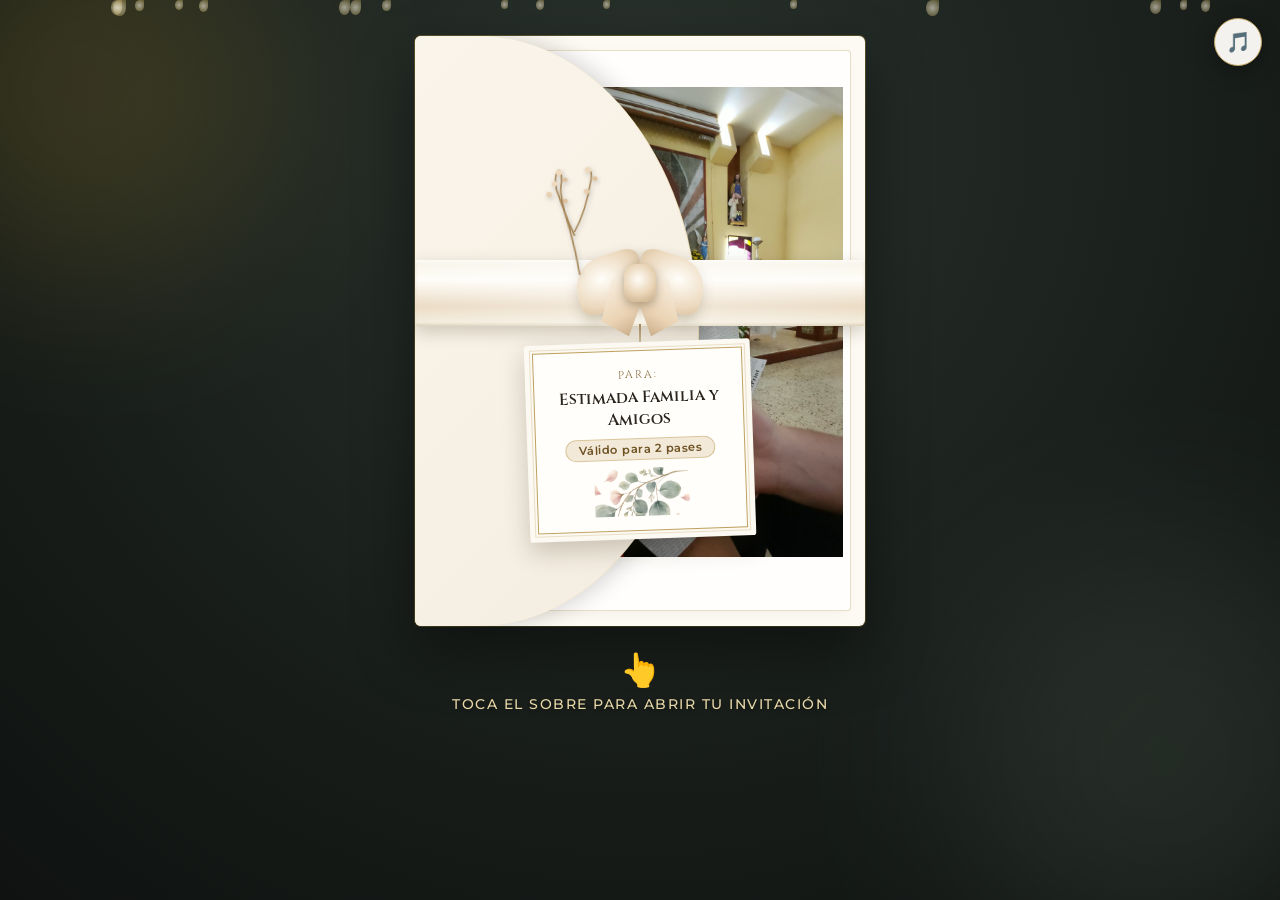
<file: index.html>
<!DOCTYPE html>
<html lang="es">
<head>
  <meta charset="UTF-8">
  <meta name="viewport" content="width=device-width, initial-scale=1.0, maximum-scale=1.0, user-scalable=no">
  <title>Boda de Edinson Barrera & Jennifer Sequeira</title>
  
  <!-- Metadatos para compartir en WhatsApp, Facebook, iMessage, etc. -->
  <meta property="og:title" content="💍 Nuestra Boda: Edinson & Jennifer">
  <meta property="og:description" content="Nos casamos el Sábado 19 de Diciembre de 2026. ¡Acompáñanos a celebrar el inicio de nuestra vida juntos!">
  <meta property="og:image" content="monogram.png">
  <meta property="og:type" content="website">
  <meta name="theme-color" content="#d4af37">

  <!-- Tipografías elegantes de Google Fonts -->
  <link rel="preconnect" href="https://fonts.googleapis.com">
  <link rel="preconnect" href="https://fonts.gstatic.com" crossorigin>
  <link href="https://fonts.googleapis.com/css2?family=Cinzel:wght@400;500;600;700&family=Great+Vibes&family=Montserrat:ital,wght@0,300;0,400;0,500;0,600;1,300&family=Playfair+Display:ital,wght@0,400;0,600;1,400&family=Alex+Brush&family=Parisienne&display=swap" rel="stylesheet">
  
  <link rel="stylesheet" href="styles.css">
</head>
<body>

  <!-- Fondo ambiental romántico con destellos y partículas -->
  <div class="ambient-background">
    <div class="glow-orb orb-1"></div>
    <div class="glow-orb orb-2"></div>
    <div id="petals-container"></div>
  </div>

  <!-- Botón flotante para música de fondo -->
  <button id="musicToggleBtn" class="floating-music-btn" title="Activar/Silenciar Música" aria-label="Música de fondo">
    <span class="music-icon" id="musicIcon">🎵</span>
    <span class="music-waves">
      <span></span><span></span><span></span>
    </span>
  </button>

  <!-- ============================================== -->
  <!-- SECCIÓN 1: SOBRE VIRTUAL INTERACTIVO CON KEYFRAMES -->
  <!-- ============================================== -->
  <div id="envelopeSection" class="envelope-section">
    <div class="envelope-wrapper" id="envelopeWrapper">
      
      <!-- Tarjeta envolvente tipo sobre -->
      <div class="envelope-card" id="envelopeCard">
        
        <!-- Tarjeta interior asomándose en el sobre -->
        <div class="envelope-peek-card">
 
          <img src="mano.jpeg" height="90%" alt="Monograma nupcial">
          <!--
                   <div class="peek-monogram">
            <img src="digital.png" alt="Monograma nupcial">
          </div>
          <div class="peek-text">Edinson & Jennifer</div> -->
        </div>

        <!-- Solapa curva exterior (idéntica a la tarjeta física) -->
        <div class="envelope-curved-flap" id="curvedFlap"></div>

        <!-- Cinta de raso marfil horizontal -->
        <div class="ribbon-band" id="ribbonBand">
          <div class="ribbon-sheen"></div>
        </div>

        <!-- Lazo de raso satinado 3D, ramita seca y etiqueta colgante -->
        <div class="bow-container" id="bowContainer">
          
          <!-- Ramita floral seca artística -->
          <div class="dried-flower-sprig">
            <svg viewBox="0 0 100 140" class="sprig-svg">
              <path d="M50,140 Q45,80 30,30 Q28,10 35,5 Q40,10 36,25 Q32,50 48,90" stroke="#a48455" stroke-width="2" fill="none" />
              <circle cx="35" cy="8" r="4" fill="#eed9be" />
              <circle cx="28" cy="22" r="3.5" fill="#eed9be" />
              <circle cx="42" cy="18" r="3" fill="#dfc09c" />
              <circle cx="20" cy="35" r="3.5" fill="#e8cfb0" />
              <circle cx="40" cy="45" r="3" fill="#dfc09c" />
              <path d="M48,85 Q65,60 75,20 Q78,10 72,8" stroke="#a48455" stroke-width="1.8" fill="none" />
              <circle cx="72" cy="8" r="4" fill="#eed9be" />
              <circle cx="80" cy="20" r="3" fill="#dfc09c" />
              <circle cx="68" cy="35" r="3.5" fill="#e8cfb0" />
            </svg>
          </div>

          <!-- Moño de raso satinado -->
          <div class="satin-bow">
            <div class="bow-wing bow-left"></div>
            <div class="bow-wing bow-right"></div>
            <div class="bow-center-knot"></div>
            <div class="bow-tail tail-left"></div>
            <div class="bow-tail tail-right"></div>
          </div>

          <!-- Etiqueta personalizada colgante -->
          <div class="envelope-tag" id="envelopeTag">
            <div class="tag-string"></div>
            <div class="tag-inner">
              <div class="tag-border">
                <div class="tag-recipient-label">Para:</div>
                <div class="tag-family-name" id="tagFamilyName">Familia Flores Oporta</div>
                <div class="tag-passes-pill" id="tagPassesPill">Válido para 2 pases</div>
                <div class="tag-foliage">
                  <img src="tag-foliage.png" alt="Follaje botánico de eucalipto">
                </div>
              </div>
            </div>
          </div>
        </div>

      </div>

      <!-- Indicador animado para abrir el sobre -->
      <div class="open-instruction" id="openInstruction">
        <div class="touch-icon">👆</div>
        <p class="touch-text">Toca el sobre para abrir tu invitación</p>
        <div class="pulse-ring"></div>
      </div>

    </div>
  </div>

  <!-- ============================================== -->
  <!-- SECCIÓN 2: LA INVITACIÓN INTERIOR COMPLETA -->
  <!-- ============================================== -->
  <main id="invitationCard" class="invitation-card hidden">
    
    <!-- Marco perimetral dorado -->
    <div class="card-gold-frame">
      <div class="card-inner-frame">

        <!-- Follaje botánico de acuarela superior izquierdo -->
        <div class="foliage-corner top-left">
          <img src="foliage-top-left.png" alt="Eucalipto en acuarela" class="foliage-img">
        </div>

        <!-- Follaje botánico de acuarela inferior derecho (sutil en el fondo) -->
        <div class="foliage-corner bottom-right">
          <img src="foliage-bottom-right.png" alt="Eucalipto en acuarela" class="foliage-img">
        </div>

        <!-- ENCABEZADO Y MONOGRAMA -->
        <header class="card-header">
          <div class="monogram-container">
            <img src="monogram.png" alt="(B+J)³ = Amor y Cruz - 19/12/26" class="monogram-img">
          </div>

          <blockquote class="san-agustin-quote">
            <span class="quote-mark">“</span>LA MEDIDA DEL AMOR ES AMAR SIN MEDIDA<span class="quote-mark">”</span>
            <cite>SAN AGUSTÍN</cite>
          </blockquote>

          <p class="blessing-text">
            CON LA BENDICIÓN DE DIOS Y NUESTROS PADRES, NOSOTROS,
          </p>

          <!-- NOMBRES DE LOS NOVIOS EN CALIGRAFÍA DORADA -->
          <div class="couple-names">
            <h1 class="groom-name">Edinson Barrera</h1>
            <span class="ampersand">&</span>
            <h1 class="bride-name">Jennifer Sequeira</h1>
          </div>

          <p class="invitation-phrase">
            Les invitamos a celebrar el inicio de nuestra vida juntos
          </p>

          <!-- FECHA DESTACADA -->
          <div class="wedding-date-banner">
            <span class="date-line"></span>
            <span class="date-text">SÁBADO 19 DE DICIEMBRE 2026</span>
            <span class="date-line"></span>
          </div>
        </header>

        <!-- CONTADOR REGRESIVO EN TIEMPO REAL -->
        <section class="countdown-section">
          <h2 class="section-subtitle">FALTAN PARA EL GRAN DÍA</h2>
          <div class="countdown-grid" id="countdownGrid">
            <div class="countdown-box">
              <span class="countdown-num" id="days">00</span>
              <span class="countdown-label">DÍAS</span>
            </div>
            <div class="countdown-sep">:</div>
            <div class="countdown-box">
              <span class="countdown-num" id="hours">00</span>
              <span class="countdown-label">HORAS</span>
            </div>
            <div class="countdown-sep">:</div>
            <div class="countdown-box">
              <span class="countdown-num" id="minutes">00</span>
              <span class="countdown-label">MIN</span>
            </div>
            <div class="countdown-sep">:</div>
            <div class="countdown-box">
              <span class="countdown-num" id="seconds">00</span>
              <span class="countdown-label">SEG</span>
            </div>
          </div>

          <!-- Botón de Agendar en Calendario -->
          <div class="calendar-btn-wrap">
            <button id="addToCalendarBtn" class="btn-secondary">
              <span class="btn-icon">📅</span> Agendar en mi Calendario
            </button>
          </div>
        </section>

        <div class="gold-divider">
          <span>❖</span>
        </div>

        <!-- ITINERARIO: CEREMONIA Y RECEPCIÓN -->
        <section class="events-section">
          <div class="events-grid">
            
            <!-- CEREMONIA RELIGIOSA -->
            <article class="event-card">
              <div class="event-icon-badge">
                <span class="event-badge-icon">⛪</span>
              </div>
              <h3 class="event-title">CEREMONIA RELIGIOSA</h3>
              <p class="event-venue">Santuario Parroquia Divino Niño</p>
              
              <div class="event-time-badge">
                <span class="time-clock-icon">🕒</span>
                <span class="time-text">04:30 p.m.</span>
              </div>

              <p class="event-note">Agradecemos su puntualidad para recibir el cortejo nupcial.</p>

              <!-- Código QR original nítido 
              <div class="event-qr-wrap">
                <img src="qr-ceremonia.png" alt="QR Ceremonia" class="event-qr-img">
                <p class="qr-caption">Escanear para ubicación</p>
              </div>
              -->

              <!-- Botones de ubicación interactivos táctiles -->
              <div class="event-action-buttons">
                <a href="https://maps.app.goo.gl/CXqfHnXzowvSjKrR9" target="_blank" rel="noopener noreferrer" class="btn-map google-maps">
                  <span class="map-icon">📍</span> Abrir en Google Maps
                </a>
                <a href="https://www.waze.com/es/live-map/directions?navigate=yes&to=ll.12.073109%2C-85.31011&from=place.w.179961977.1799816378.1947877&utm_medium=lm_share_directions&utm_campaign=default&utm_source=waze_website" target="_blank" rel="noopener noreferrer" class="btn-map waze">
                  <span class="map-icon">🚗</span> Abrir en Waze
                </a>
              </div>
            </article>

            <!-- RECEPCIÓN -->
            <article class="event-card">
              <div class="event-icon-badge">
                <span class="event-badge-icon">🥂</span>
              </div>
              <h3 class="event-title">RECEPCIÓN</h3>
              <p class="event-venue">Hotel San Pedro</p>
              <p class="event-address">Km 148, carretera Juigalpa – Rama</p>
              
              <div class="event-time-badge">
                <span class="time-clock-icon">🕒</span>
                <span class="time-text">07:00 p.m.</span>
              </div>

              <!-- Código QR original nítido 
              <div class="event-qr-wrap">
                <img src="qr-recepcion.png" alt="QR Recepción" class="event-qr-img">
                <p class="qr-caption">Escanear para ubicación</p>
              </div>
              -->

              <!-- Botones de ubicación interactivos táctiles -->
              <div class="event-action-buttons">
                <a href="https://maps.app.goo.gl/nHmTAobjximgbXkT9" target="_blank" rel="noopener noreferrer" class="btn-map google-maps">
                  <span class="map-icon">📍</span> Abrir en Google Maps
                </a>
                <a href="https://www.waze.com/es/live-map/directions?navigate=yes&to=ll.12.073109%2C-85.31011&from=place.w.180027513.1800209591.5238316&utm_medium=lm_share_directions&utm_campaign=default&utm_source=waze_website" target="_blank" rel="noopener noreferrer" class="btn-map waze">
                  <span class="map-icon">🚗</span> Abrir en Waze
                </a>
              </div>
            </article>

          </div>
        </section>

        <div class="gold-divider">
          <span>❖</span>
        </div>

        <!-- MUESTRAS DE CARIÑO / LLUVIA DE SOBRES -->
        <section class="gift-section">
          <div class="gift-icon-wrap">
            <span class="gift-icon">✉️</span>
          </div>
          <h3 class="gift-title">MUESTRAS DE CARIÑO</h3>
          <p class="gift-subtitle">Lluvia de sobres</p>
          <p class="gift-description">
            Su presencia y bendición es nuestro mayor regalo.
          </p>
        </section>

        <!-- CONFIRMACIÓN DE ASISTENCIA (RSVP) -->
        <section class="rsvp-section">
          <div class="rsvp-deadline-box">
            <p class="deadline-highlight">
              Favor confirmar asistencia antes del <strong>15 de noviembre de 2026</strong>
            </p>
          </div>

          <!-- Botón de Confirmación Directo por WhatsApp -->
          <div class="rsvp-btn-container">
            <a id="whatsappRsvpBtn" href="#" target="_blank" rel="noopener noreferrer" class="btn-whatsapp-rsvp">
              <span class="wa-icon">💬</span>
              <span class="wa-text">
                <span class="wa-main">Confirmar Asistencia por WhatsApp</span>
                <span class="wa-sub">Envía tu confirmación directamente a los novios</span>
              </span>
            </a>
          </div>

          <div class="passes-notice" id="passesNotice">
            Invitación reservada especialmente para: <strong id="invitationRecipientName">Familia Flores Oporta</strong>
          </div>
        </section>

        <!-- PIE DE TARJETA CON AGRADECIMIENTO Y FIRMA -->
        <footer class="card-footer">
          <p class="footer-thanks">¡Esperamos contar con su compañía en este día tan especial!</p>
          <p class="footer-signature">Edinson & Jennifer</p>
          <p class="footer-date">19 · 12 · 2026</p>
        </footer>

      </div>
    </div>
  </main>

  <script src="script.js"></script>
</body>
</html>
</file>
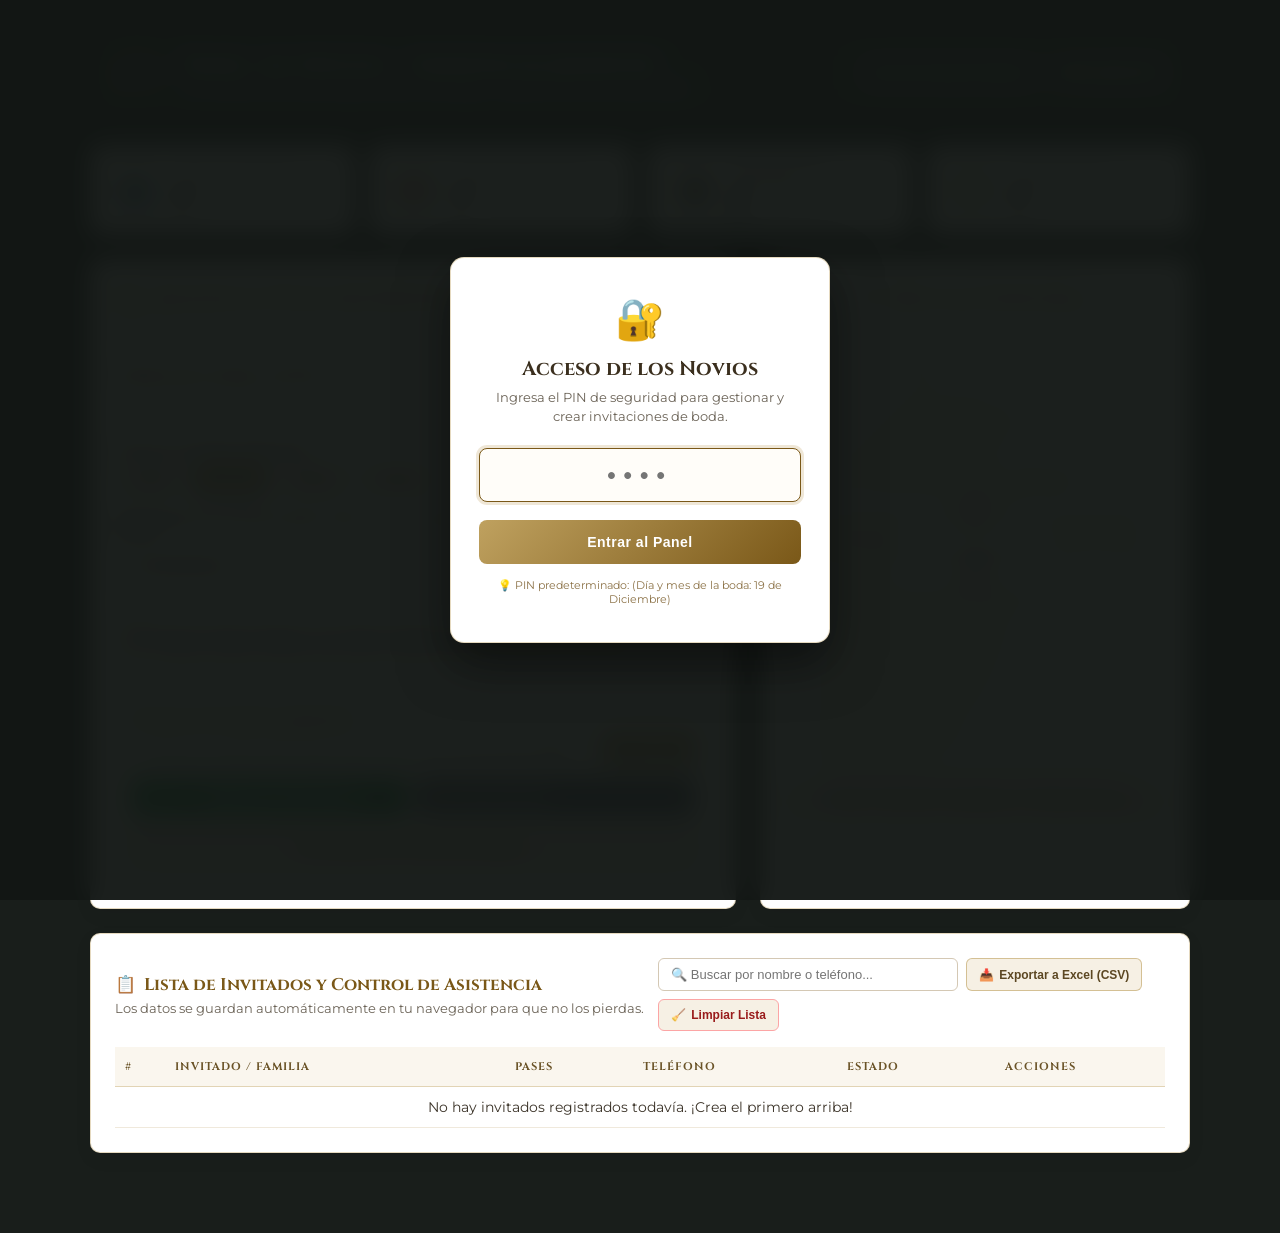
<file: creador.html>
<!DOCTYPE html>
<html lang="es">
<head>
  <meta charset="UTF-8">
  <meta name="viewport" content="width=device-width, initial-scale=1.0">
  <title>Panel de Novios · Creador de Invitaciones (Edinson & Jennifer)</title>

  <!-- Tipografías elegantes -->
  <link rel="preconnect" href="https://fonts.googleapis.com">
  <link rel="preconnect" href="https://fonts.gstatic.com" crossorigin>
  <link href="https://fonts.googleapis.com/css2?family=Cinzel:wght@500;600;700&family=Great+Vibes&family=Montserrat:wght@400;500;600;700&display=swap" rel="stylesheet">
  
  <link rel="stylesheet" href="admin.css">
</head>
<body>

  <!-- ============================================== -->
  <!-- MODAL DE ACCESO PRIVADO POR PIN -->
  <!-- ============================================== -->
  <div id="pinOverlay" class="pin-overlay">
    <div class="pin-card">
      <div class="pin-icon">🔐</div>
      <h2 class="pin-title">Acceso de los Novios</h2>
      <p class="pin-desc">Ingresa el PIN de seguridad para gestionar y crear invitaciones de boda.</p>
      
      <div class="pin-input-wrap">
        <input type="password" id="inputPin" class="pin-input" maxlength="8" placeholder="••••" autocomplete="off">
      </div>
      <p id="pinErrorMsg" style="color: #e53e3e; font-size: 12px; margin-bottom: 12px; display: none;"></p>

      <button id="btnUnlock" class="pin-btn">Entrar al Panel</button>
      <p class="pin-hint">💡 PIN predeterminado: <strong></strong> (Día y mes de la boda: 19 de Diciembre)</p>
    </div>
  </div>

  <!-- ============================================== -->
  <!-- CONTENEDOR PRINCIPAL DEL DASHBOARD -->
  <!-- ============================================== -->
  <div class="admin-container">
    
    <!-- Encabezado de Marca -->
    <header class="admin-header">
      <div class="header-brand">
        <img src="monogram.png" alt="Monograma Nupcial" class="header-monogram">
        <div class="header-titles">
          <h1>Panel de Novios · Edinson & Jennifer</h1>
          <p>💍 Creador de Enlaces Seguros para WhatsApp · Sábado 19 de Diciembre 2026</p>
        </div>
      </div>
      
      <div class="header-actions">
        <a href="index.html" target="_blank" class="btn-header-action" title="Abrir la invitación pública">
          <span>👁️</span> Ver Invitación Pública
        </a>
        <button id="btnChangePin" class="btn-header-action" title="Modificar el PIN de acceso">
          <span>🔑</span> Cambiar PIN
        </button>
      </div>
    </header>

    <!-- Fila de Métricas Rápidas -->
    <section class="metrics-row">
      <div class="metric-card">
        <div class="metric-icon-box">👥</div>
        <div class="metric-info">
          <h3>Total Invitados</h3>
          <p id="metricTotalGuests">0</p>
        </div>
      </div>

      <div class="metric-card">
        <div class="metric-icon-box">🎟️</div>
        <div class="metric-info">
          <h3>Pases Reservados</h3>
          <p id="metricTotalPasses">0</p>
        </div>
      </div>

      <div class="metric-card">
        <div class="metric-icon-box">📲</div>
        <div class="metric-info">
          <h3>Invitaciones Enviadas</h3>
          <p id="metricTotalSent">0</p>
        </div>
      </div>

      <div class="metric-card">
        <div class="metric-icon-box">🥂</div>
        <div class="metric-info">
          <h3>Confirmados</h3>
          <p id="metricTotalConfirmed">0</p>
        </div>
      </div>
    </section>

    <!-- Área Dividida: Formulario y Previa en Vivo -->
    <div class="content-grid">
      
      <!-- Panel de Creación -->
      <section class="card-panel">
        <h2 class="panel-title"><span>✍️</span> Crear Nueva Invitación Personalizada</h2>
        <p class="panel-subtitle">Completa los datos del invitado. Se generará un enlace protegido y un mensaje formal listo para WhatsApp.</p>

        <div class="form-group">
          <label class="form-label" for="inputGuestName">Nombre del Invitado o Familia:</label>
          <input type="text" id="inputGuestName" class="form-control" placeholder="Ej: Familia Flores Oporta o Lic. Roberto Mendoza" value="Familia Flores Oporta">
        </div>

        <div class="form-group">
          <label class="form-label">Número de Pases Asignados:</label>
          <div class="passes-selector" id="passesSelector">
            <button type="button" class="pass-pill-btn" data-value="1">1 pase</button>
            <button type="button" class="pass-pill-btn active" data-value="2">2 pases</button>
            <button type="button" class="pass-pill-btn" data-value="3">3 pases</button>
            <button type="button" class="pass-pill-btn" data-value="4">4 pases</button>
            <button type="button" class="pass-pill-btn" data-value="5">5 pases</button>
            <button type="button" class="pass-pill-btn" data-value="6">6 pases</button>
          </div>
          <input type="hidden" id="inputPasses" value="2">
        </div>

        <div class="form-row-2">
          <div class="form-group">
            <label class="form-label" for="inputCouplePhone">WhatsApp de los Novios (para recibir RSVP):</label>
            <input type="tel" id="inputCouplePhone" class="form-control" placeholder="Ej: 50588888888" value="50588888888">
          </div>
          
          <div class="form-group">
            <label class="form-label" for="inputGuestPhone">WhatsApp del Invitado (opcional):</label>
            <input type="tel" id="inputGuestPhone" class="form-control" placeholder="Ej: 50589999999">
          </div>
        </div>

        <div class="format-toggle-box">
          <label class="toggle-option">
            <input type="checkbox" id="optSecureLink" checked>
            <strong>Generar Enlace Seguro con Token Antimanipulación (Recomendado)</strong>
          </label>
          <p class="toggle-tip">Protege los pases y el nombre para que el invitado no pueda modificarlos en la barra del navegador.</p>
        </div>

        <!-- Caja de Salida -->
        <div class="output-box">
          <div class="output-label">Enlace listo para compartir:</div>
          <div class="url-copy-row">
            <input type="text" id="generatedUrlInput" class="url-input" readonly>
            <button id="btnCopyUrl" class="btn-action-primary">📋 Copiar</button>
          </div>

          <div class="actions-buttons-grid">
            <a id="btnSendWhatsApp" href="#" target="_blank" class="btn-whatsapp-send">
              <span>📲</span> Enviar por WhatsApp
            </a>
            <button id="btnCopyMessage" class="btn-action-primary" style="background: #4a5568;">
              <span>📋</span> Copiar Mensaje
            </button>
          </div>

          <div style="margin-top: 12px;">
            <button id="btnSaveGuest" class="btn-add-list" style="width: 100%;">
              <span>➕</span> Guardar en mi Lista de Invitados
            </button>
          </div>
        </div>
      </section>

      <!-- Panel de Previa en Vivo -->
      <section class="card-panel preview-panel-wrap">
        <h2 class="panel-title"><span>👁️</span> Previa en Tiempo Real</h2>
        <p class="panel-subtitle">Así se verá la etiqueta colgante en el sobre del invitado:</p>

        <div class="envelope-mini-preview">
          <!-- Tarjeta interior asomándose -->
          <div class="mini-peek">
            <img src="monogram.png" alt="Monograma">
            <div class="mini-peek-title">Edinson & Jennifer</div>
          </div>

          <!-- Solapa curva exterior -->
          <div class="mini-curved-flap"></div>
          <!-- Cinta -->
          <div class="mini-ribbon"></div>
          
          <!-- Moño y etiqueta -->
          <div class="mini-bow-wrap">
            <div class="mini-bow-knot"></div>
            <div class="mini-tag">
              <div class="mini-tag-to">PARA:</div>
              <div class="mini-tag-name" id="miniTagName">Familia Flores Oporta</div>
              <div class="mini-tag-passes" id="miniTagPasses">2 pases</div>
            </div>
          </div>
        </div>

        <a id="btnPreviewExternal" href="index.html" target="_blank" class="preview-open-btn">
          🔗 Abrir Invitación Completa en Pestaña Nueva
        </a>
      </section>

    </div>

    <!-- Gestor de Lista de Invitados -->
    <section class="table-panel">
      <div class="table-header-row">
        <div>
          <h2 class="panel-title"><span>📋</span> Lista de Invitados y Control de Asistencia</h2>
          <p class="panel-subtitle" style="margin-bottom: 0;">Los datos se guardan automáticamente en tu navegador para que no los pierdas.</p>
        </div>

        <div class="table-tools">
          <input type="text" id="searchGuestInput" class="table-search" placeholder="🔍 Buscar por nombre o teléfono...">
          <button id="btnExportCsv" class="btn-tool" title="Descargar en formato Excel">
            <span>📥</span> Exportar a Excel (CSV)
          </button>
          <button id="btnClearAll" class="btn-tool" style="color: #991b1b; border-color: #fca5a5;" title="Vaciar toda la lista">
            <span>🧹</span> Limpiar Lista
          </button>
        </div>
      </div>

      <div class="table-responsive">
        <table class="guests-table">
          <thead>
            <tr>
              <th style="width: 50px;">#</th>
              <th>Invitado / Familia</th>
              <th>Pases</th>
              <th>Teléfono</th>
              <th>Estado</th>
              <th style="width: 170px;">Acciones</th>
            </tr>
          </thead>
          <tbody id="guestsTableBody">
            <!-- Renderizado dinámico desde admin.js -->
          </tbody>
        </table>
      </div>
    </section>

  </div>

  <script src="admin.js"></script>
</body>
</html>
</file>
<file: styles.css>
/* ==========================================================
   BODA DE EDINSON BARRERA & JENNIFER SEQUEIRA
   Estilos de Alta Fidelidad - Módulo de Invitados
   Animaciones @keyframes, Tipografías de Lujo y Diseño Responsive
   ========================================================== */

:root {
  --ivory-bg: #fdfbf7;
  --ivory-paper: #faf6ee;
  --ivory-card: #fffefb;
  --gold-primary: #bfa15f;
  --gold-dark: #7a5818;
  --gold-light: #e8d8a7;
  --gold-gradient: linear-gradient(135deg, #7c5717 0%, #b88628 30%, #e2be6c 50%, #9c7120 75%, #63430c 100%);
  --gold-border: rgba(191, 161, 95, 0.45);
  --text-dark: #231f1a;
  --text-muted: #5e574f;
  --eucalyptus-green: #4a6755;
  --eucalyptus-soft: #7d9685;
  --font-serif: 'Cinzel', 'Playfair Display', Georgia, serif;
  --font-script: 'Great Vibes', 'Alex Brush', cursive;
  --font-sans: 'Montserrat', sans-serif;
  --shadow-lux: 0 18px 45px rgba(40, 30, 15, 0.15), 0 6px 18px rgba(0, 0, 0, 0.08);
}

* {
  box-sizing: border-box;
  margin: 0;
  padding: 0;
  -webkit-tap-highlight-color: transparent;
}

body {
  font-family: var(--font-sans);
  background-color: #1e2421;
  color: var(--text-dark);
  min-height: 100vh;
  display: flex;
  flex-direction: column;
  align-items: center;
  justify-content: flex-start;
  position: relative;
  overflow-x: hidden;
  padding: 16px 12px 60px 12px;
}

/* ==========================================================
   FONDO AMBIENTAL CON DESTELLOS Y PÉTALOS
   ========================================================== */
.ambient-background {
  position: fixed;
  top: 0;
  left: 0;
  width: 100vw;
  height: 100vh;
  background: radial-gradient(circle at 50% 15%, #2a332d 0%, #171c19 65%, #0f1210 100%);
  z-index: -1;
  pointer-events: none;
  overflow: hidden;
}

.glow-orb {
  position: absolute;
  border-radius: 50%;
  filter: blur(90px);
  opacity: 0.16;
}

.orb-1 {
  width: 380px;
  height: 380px;
  background: #d4af37;
  top: -100px;
  left: -100px;
}

.orb-2 {
  width: 420px;
  height: 420px;
  background: #7d9685;
  bottom: -60px;
  right: -90px;
}

#petals-container {
  position: absolute;
  top: 0;
  left: 0;
  width: 100%;
  height: 100%;
}

.floating-petal {
  position: absolute;
  background: radial-gradient(circle, rgba(255, 248, 230, 0.9) 0%, rgba(212, 175, 55, 0.4) 100%);
  border-radius: 50% 0 50% 50%;
  opacity: 0.65;
  animation: petalFall linear infinite;
  pointer-events: none;
}

@keyframes petalFall {
  0% {
    transform: translateY(-30px) rotate(0deg) scale(0.7);
    opacity: 0;
  }
  15% {
    opacity: 0.75;
  }
  85% {
    opacity: 0.75;
  }
  100% {
    transform: translateY(105vh) rotate(360deg) scale(1.1);
    opacity: 0;
  }
}

/* ==========================================================
   BOTÓN FLOTANTE DE MÚSICA
   ========================================================== */
.floating-music-btn {
  position: fixed;
  top: 18px;
  right: 18px;
  width: 48px;
  height: 48px;
  background: rgba(253, 251, 247, 0.96);
  border: 1.5px solid var(--gold-primary);
  border-radius: 50%;
  z-index: 1000;
  cursor: pointer;
  display: flex;
  align-items: center;
  justify-content: center;
  box-shadow: 0 6px 20px rgba(0, 0, 0, 0.3);
  transition: transform 0.3s ease, background 0.3s ease;
  outline: none;
}

.floating-music-btn:hover {
  transform: scale(1.08);
}

.music-icon {
  font-size: 20px;
}

.floating-music-btn.playing .music-waves {
  display: flex;
}

.music-waves {
  display: none;
  position: absolute;
  bottom: 5px;
  gap: 2.5px;
}

.music-waves span {
  width: 2px;
  height: 8px;
  background-color: var(--gold-dark);
  border-radius: 1px;
  animation: waveBar 0.9s infinite ease-in-out;
}

.music-waves span:nth-child(2) { animation-delay: 0.2s; height: 13px; }
.music-waves span:nth-child(3) { animation-delay: 0.4s; height: 8px; }

@keyframes waveBar {
  0%, 100% { transform: scaleY(0.4); }
  50% { transform: scaleY(1.3); }
}

/* ==========================================================
   SECCIÓN DEL SOBRE VIRTUAL (MÓDULO DE ENTRADA)
   ========================================================== */
.envelope-section {
  width: 100%;
  max-width: 450px;
  display: flex;
  flex-direction: column;
  align-items: center;
  justify-content: center;
  margin-top: 20px;
  perspective: 1200px;
}

.envelope-section.hidden {
  display: none;
}

.envelope-wrapper {
  width: 100%;
  display: flex;
  flex-direction: column;
  align-items: center;
}

.envelope-card {
  width: 100%;
  height: 590px;
  background: #fdfaf3;
  border-radius: 6px;
  box-shadow: 0 25px 60px rgba(0, 0, 0, 0.45), 0 0 0 1px rgba(212, 175, 55, 0.3);
  position: relative;
  overflow: hidden;
  cursor: pointer;
  transform-style: preserve-3d;
  transition: transform 0.4s ease, box-shadow 0.4s ease;
}

.envelope-card:hover {
  transform: translateY(-5px);
  box-shadow: 0 30px 70px rgba(0, 0, 0, 0.55), 0 0 0 1.5px rgba(212, 175, 55, 0.45);
}

/* Tarjeta interior asomándose en el sobre */
.envelope-peek-card {
  position: absolute;
  top: 14px;
  right: 14px;
  width: 82%;
  height: 95%;
  background: #fffefc;
  border: 1px solid rgba(191, 161, 95, 0.35);
  border-radius: 4px;
  display: flex;
  flex-direction: column;
  align-items: center;
  padding-top: 36px;
  box-shadow: -3px 3px 12px rgba(0, 0, 0, 0.04);
}

.peek-monogram img {
  width: 125px;
  height: auto;
  opacity: 0.95;
}

.peek-text {
  font-family: var(--font-script);
  font-size: 34px;
  color: #a4823d;
  margin-top: 18px;
  text-shadow: 0 1px 2px rgba(164, 130, 61, 0.2);
}

/* Solapa curva del sobre exterior (exacta a la foto física) */
.envelope-curved-flap {
  position: absolute;
  top: 0;
  left: 0;
  width: 63%;
  height: 100%;
  background: linear-gradient(135deg, #faf5eb 0%, #f4ece0 100%);
  border-top-right-radius: 220px 50%;
  border-bottom-right-radius: 220px 50%;
  box-shadow: 8px 0 22px rgba(0, 0, 0, 0.16);
  border-right: 1.5px solid rgba(212, 175, 55, 0.25);
  transform-origin: left center;
  z-index: 10;
}

/* Cinta de raso horizontal */
.ribbon-band {
  position: absolute;
  top: 38%;
  left: 0;
  width: 100%;
  height: 66px;
  background: linear-gradient(180deg, #f7f3e8 0%, #fffdf9 30%, #ebdcc5 70%, #f6f1e3 100%);
  box-shadow: 0 6px 16px rgba(60, 45, 20, 0.22), inset 0 1.5px 3px rgba(255, 255, 255, 0.9), inset 0 -1.5px 3px rgba(150, 120, 70, 0.35);
  z-index: 20;
}

.ribbon-sheen {
  width: 100%;
  height: 100%;
  background: linear-gradient(90deg, transparent 0%, rgba(255, 255, 255, 0.65) 50%, transparent 100%);
  opacity: 0.6;
}

/* Lazo y etiqueta colgante */
.bow-container {
  position: absolute;
  top: 38%;
  left: 50%;
  transform: translate(-50%, -10px);
  z-index: 30;
  display: flex;
  flex-direction: column;
  align-items: center;
}

/* Ramita floral seca */
.dried-flower-sprig {
  position: absolute;
  top: -85px;
  left: 8px;
  width: 80px;
  height: 110px;
  pointer-events: none;
  z-index: 28;
  transform: rotate(-5deg);
}

.sprig-svg {
  width: 100%;
  height: 100%;
  filter: drop-shadow(1px 2px 2.5px rgba(0, 0, 0, 0.2));
}

/* Lazo de raso satinado 3D */
.satin-bow {
  position: relative;
  width: 154px;
  height: 68px;
}

.bow-wing {
  position: absolute;
  top: 5px;
  width: 70px;
  height: 54px;
  background: radial-gradient(ellipse at 40% 40%, #fffef9 0%, #ecd8bd 60%, #ceb491 100%);
  border-radius: 50% 20% 50% 20%;
  box-shadow: 0 7px 14px rgba(80, 60, 20, 0.25);
}

.bow-left {
  left: 12px;
  transform: rotate(-18deg);
  border-top-left-radius: 32px;
}

.bow-right {
  right: 12px;
  transform: rotate(18deg) scaleX(-1);
  border-top-left-radius: 32px;
}

.bow-center-knot {
  position: absolute;
  top: 14px;
  left: 50%;
  transform: translateX(-50%);
  width: 32px;
  height: 38px;
  background: radial-gradient(circle at 45% 40%, #fffdf8 0%, #ebd7ba 50%, #c4a782 100%);
  border-radius: 12px;
  box-shadow: 0 4px 10px rgba(70, 50, 20, 0.35);
  z-index: 5;
}

.bow-tail {
  position: absolute;
  top: 32px;
  width: 36px;
  height: 52px;
  background: linear-gradient(135deg, #f7eedf 0%, #ebd3b4 60%, #c7ab86 100%);
  box-shadow: 0 5px 8px rgba(70, 50, 20, 0.2);
  clip-path: polygon(0% 0%, 100% 0%, 85% 100%, 0% 85%);
}

.tail-left {
  left: 42px;
  transform: rotate(14deg);
}

.tail-right {
  right: 42px;
  transform: rotate(-14deg) scaleX(-1);
}

/* Etiqueta colgante personalizada (idéntica a la tarjeta física) */
.envelope-tag {
  margin-top: 6px;
  position: relative;
  display: flex;
  flex-direction: column;
  align-items: center;
}

.tag-string {
  width: 2px;
  height: 18px;
  background: linear-gradient(to bottom, #a48455, #caba9c);
}

.tag-inner {
  background: #fcf9f2;
  padding: 8px;
  border-radius: 3px;
  box-shadow: 0 10px 24px rgba(50, 40, 20, 0.22);
  transform: rotate(-2deg);
}

.tag-border {
  border: 1px solid var(--gold-primary);
  outline: 1px solid rgba(191, 161, 95, 0.3);
  outline-offset: 2.5px;
  padding: 16px 20px 14px 20px;
  text-align: center;
  min-width: 210px;
  max-width: 240px;
  position: relative;
  overflow: hidden;
  background: #fffefb;
}

.tag-recipient-label {
  font-family: var(--font-serif);
  font-size: 11px;
  letter-spacing: 2px;
  color: #8c7247;
  text-transform: uppercase;
  margin-bottom: 5px;
}

.tag-family-name {
  font-family: var(--font-serif);
  font-size: 16px;
  font-weight: 600;
  color: #2b251e;
  line-height: 1.35;
  margin-bottom: 8px;
}

.tag-passes-pill {
  display: inline-block;
  background: #f2e9d8;
  color: #6e5223;
  font-size: 11.5px;
  font-weight: 600;
  letter-spacing: 0.5px;
  padding: 3px 12px;
  border-radius: 14px;
  border: 0.5px solid rgba(191, 161, 95, 0.5);
}

.tag-foliage {
  margin-top: 8px;
  line-height: 0;
}

.tag-foliage img {
  width: 95px;
  height: auto;
  opacity: 0.9;
}

/* Indicador animado para abrir el sobre */
.open-instruction {
  margin-top: 24px;
  display: flex;
  flex-direction: column;
  align-items: center;
  cursor: pointer;
  position: relative;
  text-align: center;
}

.touch-icon {
  font-size: 32px;
  animation: softBounce 1.8s infinite ease-in-out;
}

.touch-text {
  color: #e8d8a7;
  font-size: 14px;
  letter-spacing: 1.5px;
  text-transform: uppercase;
  font-weight: 500;
  margin-top: 6px;
  text-shadow: 0 2px 6px rgba(0, 0, 0, 0.5);
}

.pulse-ring {
  width: 50px;
  height: 50px;
  border-radius: 50%;
  position: absolute;
  top: -6px;
  animation: pulseGlow 1.8s infinite ease-out;
}

@keyframes softBounce {
  0%, 100% { transform: translateY(0); }
  50% { transform: translateY(-9px); }
}

@keyframes pulseGlow {
  0% { box-shadow: 0 0 0 0 rgba(212, 175, 55, 0.6); }
  70% { box-shadow: 0 0 0 16px rgba(212, 175, 55, 0); }
  100% { box-shadow: 0 0 0 0 rgba(212, 175, 55, 0); }
}

/* ==========================================================
   ANIMACIONES @KEYFRAMES DE APERTURA DEL SOBRE
   ========================================================== */
.envelope-section.opening-active .bow-container {
  animation: untieBow 0.8s cubic-bezier(0.4, 0, 0.2, 1) forwards;
}

.envelope-section.opening-active .ribbon-band {
  animation: ribbonSlide 0.8s cubic-bezier(0.4, 0, 0.2, 1) forwards;
}

.envelope-section.opening-active .envelope-curved-flap {
  animation: openFlapCurved 1.2s cubic-bezier(0.4, 0, 0.2, 1) 0.3s forwards;
}

.envelope-section.opening-active .envelope-card {
  animation: envelopeFadeOut 0.8s ease-in 1.2s forwards;
}

.envelope-section.opening-active .open-instruction {
  opacity: 0;
  transition: opacity 0.3s ease;
}

@keyframes untieBow {
  0% {
    transform: translate(-50%, -10px) scale(1);
    opacity: 1;
  }
  40% {
    transform: translate(-50%, -25px) scale(1.06) rotate(-4deg);
    opacity: 0.9;
  }
  100% {
    transform: translate(-50%, 45px) scale(0.85);
    opacity: 0;
  }
}

@keyframes ribbonSlide {
  0% {
    transform: scaleX(1);
    opacity: 1;
  }
  50% {
    transform: scaleX(1.08) translateY(10px);
    opacity: 0.7;
  }
  100% {
    transform: scaleX(1.15) translateY(35px);
    opacity: 0;
  }
}

@keyframes openFlapCurved {
  0% {
    transform: rotateY(0deg);
  }
  100% {
    transform: rotateY(-175deg);
    box-shadow: -8px 0 25px rgba(0, 0, 0, 0.15);
  }
}

@keyframes envelopeFadeOut {
  0% {
    opacity: 1;
    transform: scale(1);
  }
  100% {
    opacity: 0;
    transform: scale(1.06) translateY(-30px);
    pointer-events: none;
  }
}

/* ==========================================================
   SECCIÓN DE LA INVITACIÓN INTERIOR
   ========================================================== */
.invitation-card {
  width: 100%;
  max-width: 520px;
  background: var(--ivory-card);
  border-radius: 6px;
  box-shadow: var(--shadow-lux);
  padding: 16px;
  position: relative;
  animation: cardEntrance 1s cubic-bezier(0.16, 1, 0.3, 1) forwards;
}

.invitation-card.hidden {
  display: none;
}

@keyframes cardEntrance {
  0% {
    opacity: 0;
    transform: scale(0.92) translateY(40px);
  }
  100% {
    opacity: 1;
    transform: scale(1) translateY(0);
  }
}

/* Marco perimetral dorado doble */
.card-gold-frame {
  border: 2px solid var(--gold-primary);
  padding: 8px;
  border-radius: 4px;
}

.card-inner-frame {
  border: 1px solid rgba(191, 161, 95, 0.45);
  padding: 28px 18px 36px 18px;
  border-radius: 2px;
  position: relative;
  background: #fffdf9;
  overflow: hidden;
}

/* Follaje botánico de acuarela */
.foliage-corner {
  position: absolute;
  pointer-events: none;
}

.foliage-corner.top-left {
  top: -8px;
  left: -8px;
  width: 140px;
  z-index: 2;
}

/* Follaje inferior como fondo sutil detrás del texto */
.foliage-corner.bottom-right {
  bottom: -15px;
  right: -15px;
  width: 165px;
  opacity: 0.42;
  z-index: 1;
}

.foliage-img {
  width: 100%;
  height: auto;
  display: block;
}

/* ==========================================================
   ENCABEZADO DE LA TARJETA
   ========================================================== */
.card-header {
  text-align: center;
  position: relative;
  z-index: 5;
  margin-bottom: 24px;
}

.monogram-container {
  margin: 0 auto 14px auto;
  width: 160px;
}

.monogram-img {
  width: 100%;
  height: auto;
  filter: drop-shadow(0 2px 4px rgba(191, 161, 95, 0.25));
}

.san-agustin-quote {
  font-family: var(--font-serif);
  font-size: 13px;
  letter-spacing: 2px;
  color: #8c7247;
  text-transform: uppercase;
  margin: 14px 0 6px 0;
  line-height: 1.5;
  padding: 0 10px;
}

.quote-mark {
  color: var(--gold-primary);
  font-size: 16px;
}

.san-agustin-quote cite {
  display: block;
  font-style: normal;
  font-size: 11px;
  letter-spacing: 2.5px;
  color: #a4823d;
  margin-top: 4px;
  font-weight: 600;
}

.blessing-text {
  font-family: var(--font-serif);
  font-size: 11px;
  letter-spacing: 2px;
  color: #7d6b55;
  text-transform: uppercase;
  margin-top: 18px;
  margin-bottom: 12px;
  line-height: 1.4;
}

/* Nombres de los novios en caligrafía dorada de lujo */
.couple-names {
  margin: 12px 0 16px 0;
  display: flex;
  flex-direction: column;
  align-items: center;
}

.groom-name, .bride-name {
  font-family: var(--font-script);
  font-size: 46px;
  font-weight: normal;
  line-height: 1.15;
  background: var(--gold-gradient);
  -webkit-background-clip: text;
  -webkit-text-fill-color: transparent;
  text-shadow: 0 2px 10px rgba(191, 161, 95, 0.25);
}

.ampersand {
  font-family: var(--font-script);
  font-size: 36px;
  color: #bfa15f;
  margin: -2px 0;
}

.invitation-phrase {
  font-family: var(--font-serif);
  font-size: 13.5px;
  color: #5a4f43;
  letter-spacing: 0.5px;
  margin-top: 10px;
  line-height: 1.4;
}

/* Banner con la fecha de la boda */
.wedding-date-banner {
  display: flex;
  align-items: center;
  justify-content: center;
  margin: 20px 0 10px 0;
  gap: 12px;
}

.date-line {
  height: 1px;
  background: linear-gradient(90deg, transparent, var(--gold-primary), transparent);
  flex: 1;
}

.date-text {
  font-family: var(--font-serif);
  font-size: 14.5px;
  font-weight: 700;
  letter-spacing: 2px;
  color: #2b251e;
  text-transform: uppercase;
}

/* ==========================================================
   CONTADOR REGRESIVO
   ========================================================== */
.countdown-section {
  text-align: center;
  position: relative;
  z-index: 5;
  margin: 24px 0 16px 0;
}

.section-subtitle {
  font-family: var(--font-serif);
  font-size: 11px;
  letter-spacing: 2.5px;
  color: #8c7247;
  text-transform: uppercase;
  margin-bottom: 14px;
}

.countdown-grid {
  display: flex;
  justify-content: center;
  align-items: center;
  gap: 8px;
}

.countdown-box {
  background: linear-gradient(135deg, #fdfbf7 0%, #f6f0e4 100%);
  border: 1px solid rgba(191, 161, 95, 0.45);
  border-radius: 6px;
  padding: 10px 12px;
  min-width: 60px;
  box-shadow: 0 4px 10px rgba(191, 161, 95, 0.12);
}

.countdown-num {
  display: block;
  font-family: var(--font-serif);
  font-size: 24px;
  font-weight: 700;
  color: #6a4c14;
  line-height: 1;
}

.countdown-label {
  display: block;
  font-size: 9.5px;
  font-weight: 600;
  letter-spacing: 1.5px;
  color: #8c7247;
  margin-top: 4px;
}

.countdown-sep {
  font-family: var(--font-serif);
  font-size: 20px;
  color: var(--gold-primary);
  font-weight: 600;
  margin-top: -8px;
}

.calendar-btn-wrap {
  margin-top: 16px;
  display: flex;
  justify-content: center;
  gap: 10px;
  flex-wrap: wrap;
}

.btn-secondary {
  background: transparent;
  border: 1px solid var(--gold-primary);
  color: #6e5223;
  padding: 8px 18px;
  border-radius: 20px;
  font-size: 12px;
  font-weight: 600;
  letter-spacing: 0.5px;
  cursor: pointer;
  display: inline-flex;
  align-items: center;
  gap: 6px;
  transition: all 0.3s ease;
  text-decoration: none;
}

.btn-secondary:hover {
  background: #f7eedf;
  transform: translateY(-2px);
  box-shadow: 0 4px 10px rgba(191, 161, 95, 0.2);
}

/* Divisor ornamental */
.gold-divider {
  text-align: center;
  color: var(--gold-primary);
  font-size: 14px;
  margin: 26px 0;
  position: relative;
  z-index: 5;
}

/* ==========================================================
   ITINERARIO: CEREMONIA Y RECEPCIÓN (TARJETA FÍSICA)
   ========================================================== */
.events-section {
  position: relative;
  z-index: 5;
  margin: 10px 0 20px 0;
}

.events-grid {
  display: grid;
  grid-template-columns: 1fr;
  gap: 22px;
}

@media (min-width: 480px) {
  .events-grid {
    grid-template-columns: 1fr 1fr;
    gap: 16px;
  }
}

.event-card {
  background: rgba(255, 253, 249, 0.9);
  border: 1px solid rgba(191, 161, 95, 0.35);
  border-radius: 6px;
  padding: 20px 14px;
  text-align: center;
  box-shadow: 0 4px 12px rgba(0, 0, 0, 0.03);
  display: flex;
  flex-direction: column;
  align-items: center;
}

.event-icon-badge {
  width: 44px;
  height: 44px;
  border-radius: 50%;
  background: #fbf5ea;
  border: 1px solid var(--gold-primary);
  display: flex;
  align-items: center;
  justify-content: center;
  margin-bottom: 12px;
  box-shadow: 0 3px 8px rgba(191, 161, 95, 0.18);
}

.event-badge-icon {
  font-size: 20px;
}

.event-title {
  font-family: var(--font-serif);
  font-size: 13px;
  letter-spacing: 2px;
  color: #7a5818;
  text-transform: uppercase;
  font-weight: 600;
  margin-bottom: 6px;
}

.event-venue {
  font-family: var(--font-serif);
  font-size: 14.5px;
  font-weight: 700;
  color: #2b251e;
  line-height: 1.3;
  margin-bottom: 4px;
}

.event-address {
  font-size: 12px;
  color: #635b51;
  margin-bottom: 8px;
  line-height: 1.35;
}

.event-time-badge {
  display: inline-flex;
  align-items: center;
  gap: 5px;
  background: #f7eedf;
  padding: 4px 12px;
  border-radius: 14px;
  border: 0.5px solid rgba(191, 161, 95, 0.4);
  margin: 8px 0;
}

.time-clock-icon {
  font-size: 13px;
}

.time-text {
  font-family: var(--font-serif);
  font-size: 12.5px;
  font-weight: 600;
  color: #6b4d17;
}

.event-note {
  font-size: 11px;
  font-style: italic;
  color: #7d7366;
  margin: 6px 0 10px 0;
  line-height: 1.35;
}

/* Códigos QR nítidos como en la tarjeta física */
.event-qr-wrap {
  margin: 8px 0 12px 0;
  text-align: center;
}

.event-qr-img {
  width: 95px;
  height: 95px;
  border: 1px solid rgba(191, 161, 95, 0.35);
  border-radius: 4px;
  padding: 3px;
  background: #fff;
  box-shadow: 0 2px 6px rgba(0, 0, 0, 0.05);
}

.qr-caption {
  font-size: 10.5px;
  color: #8c7247;
  margin-top: 3px;
}

/* Botones de navegación directa */
.event-action-buttons {
  display: flex;
  flex-direction: column;
  width: 100%;
  gap: 7px;
  margin-top: auto;
}

.btn-map {
  display: inline-flex;
  align-items: center;
  justify-content: center;
  gap: 6px;
  padding: 8px 10px;
  border-radius: 6px;
  font-size: 11.5px;
  font-weight: 600;
  text-decoration: none;
  transition: all 0.25s ease;
  border: 1px solid transparent;
}

.btn-map.google-maps {
  background: #f0f6ff;
  color: #1a73e8;
  border-color: #d2e3fc;
}

.btn-map.google-maps:hover {
  background: #e2edfd;
  transform: translateY(-1.5px);
}

.btn-map.waze {
  background: #f0fafb;
  color: #008fa0;
  border-color: #c9eff3;
}

.btn-map.waze:hover {
  background: #e1f6f8;
  transform: translateY(-1.5px);
}

/* ==========================================================
   MUESTRAS DE CARIÑO / LLUVIA DE SOBRES
   ========================================================== */
.gift-section {
  text-align: center;
  position: relative;
  z-index: 5;
  background: #fcf9f2;
  border: 1px dashed var(--gold-primary);
  border-radius: 8px;
  padding: 20px 16px;
  margin: 20px 0;
}

.gift-icon-wrap {
  font-size: 24px;
  margin-bottom: 6px;
}

.gift-title {
  font-family: var(--font-serif);
  font-size: 13px;
  letter-spacing: 2px;
  color: #7a5818;
  text-transform: uppercase;
  margin-bottom: 2px;
}

.gift-subtitle {
  font-family: var(--font-serif);
  font-size: 14.5px;
  font-weight: 700;
  color: #2b251e;
  margin-bottom: 8px;
}

.gift-description {
  font-size: 12px;
  color: #5e5448;
  line-height: 1.5;
  max-width: 360px;
  margin: 0 auto;
}

/* ==========================================================
   CONFIRMACIÓN DE ASISTENCIA (RSVP)
   ========================================================== */
.rsvp-section {
  text-align: center;
  position: relative;
  z-index: 5;
  margin-top: 24px;
}

.rsvp-deadline-box {
  background: #faf4e6;
  border: 1px solid rgba(191, 161, 95, 0.4);
  border-radius: 6px;
  padding: 10px 14px;
  margin-bottom: 16px;
}

.deadline-highlight {
  font-size: 12px;
  color: #634b1b;
  line-height: 1.4;
}

.deadline-highlight strong {
  color: #7a5818;
  font-weight: 700;
}

.rsvp-btn-container {
  margin: 14px 0;
}

.btn-whatsapp-rsvp {
  display: inline-flex;
  align-items: center;
  justify-content: center;
  gap: 12px;
  width: 100%;
  max-width: 380px;
  background: linear-gradient(135deg, #1fb35c 0%, #158f48 100%);
  color: #ffffff;
  padding: 14px 20px;
  border-radius: 35px;
  text-decoration: none;
  box-shadow: 0 8px 22px rgba(27, 143, 72, 0.35);
  transition: all 0.3s cubic-bezier(0.16, 1, 0.3, 1);
}

.btn-whatsapp-rsvp:hover {
  transform: translateY(-2.5px) scale(1.02);
  box-shadow: 0 12px 28px rgba(27, 143, 72, 0.45);
}

.wa-icon {
  font-size: 24px;
}

.wa-text {
  display: flex;
  flex-direction: column;
  text-align: left;
}

.wa-main {
  font-size: 14px;
  font-weight: 700;
  letter-spacing: 0.3px;
}

.wa-sub {
  font-size: 11px;
  opacity: 0.9;
}

.passes-notice {
  font-size: 12px;
  color: #6a5e50;
  margin-top: 10px;
}

.passes-notice strong {
  color: #2b251e;
}

/* ==========================================================
   PIE DE TARJETA CON FIRMA NUPCIAL
   ========================================================== */
.card-footer {
  text-align: center;
  position: relative;
  z-index: 5;
  margin-top: 30px;
  padding-top: 20px;
  border-top: 1px solid rgba(191, 161, 95, 0.25);
}

.footer-thanks {
  font-family: var(--font-serif);
  font-size: 11.5px;
  letter-spacing: 1.5px;
  color: #7a6b57;
  text-transform: uppercase;
  margin-bottom: 12px;
  line-height: 1.4;
}

.footer-signature {
  font-family: var(--font-script);
  font-size: 38px;
  color: #a4823d;
  line-height: 1;
}

.footer-date {
  font-family: var(--font-serif);
  font-size: 11px;
  letter-spacing: 3px;
  color: #9c8971;
  margin-top: 8px;
}
</file>
<file: admin.css>
/* ==========================================================
   BODA DE EDINSON BARRERA & JENNIFER SEQUEIRA
   Estilos para el Creador de Invitaciones (Módulo 1 - Novios)
   Panel de Administración Privado, Seguro y Elegante
   ========================================================== */

:root {
  --admin-bg: #191e1b;
  --panel-bg: #ffffff;
  --panel-border: rgba(191, 161, 95, 0.4);
  --gold-primary: #bfa15f;
  --gold-dark: #7a5818;
  --gold-light: #f6efe0;
  --text-primary: #231f1a;
  --text-muted: #6b6357;
  --color-green: #1fb35c;
  --color-green-dark: #168a46;
  --color-blue: #2563eb;
  --radius-card: 10px;
  --radius-btn: 8px;
  --font-serif: 'Cinzel', 'Playfair Display', Georgia, serif;
  --font-script: 'Great Vibes', 'Alex Brush', cursive;
  --font-sans: 'Montserrat', system-ui, -apple-system, sans-serif;
}

* {
  box-sizing: border-box;
  margin: 0;
  padding: 0;
  -webkit-tap-highlight-color: transparent;
}

body {
  font-family: var(--font-sans);
  background-color: var(--admin-bg);
  color: var(--text-primary);
  min-height: 100vh;
  padding: 24px 16px 80px 16px;
  display: flex;
  flex-direction: column;
  align-items: center;
}

/* Modal de Autenticación por PIN */
.pin-overlay {
  position: fixed;
  top: 0;
  left: 0;
  width: 100vw;
  height: 100vh;
  background: rgba(18, 22, 20, 0.96);
  backdrop-filter: blur(12px);
  z-index: 9999;
  display: flex;
  align-items: center;
  justify-content: center;
  padding: 20px;
}

.pin-overlay.hidden {
  display: none;
}

.pin-card {
  background: #ffffff;
  border: 1px solid var(--panel-border);
  border-radius: 14px;
  max-width: 380px;
  width: 100%;
  padding: 36px 28px;
  text-align: center;
  box-shadow: 0 20px 50px rgba(0, 0, 0, 0.5);
}

.pin-icon {
  font-size: 40px;
  margin-bottom: 12px;
}

.pin-title {
  font-family: var(--font-serif);
  font-size: 20px;
  color: #3b2f1e;
  margin-bottom: 6px;
}

.pin-desc {
  font-size: 13px;
  color: var(--text-muted);
  line-height: 1.45;
  margin-bottom: 22px;
}

.pin-input-wrap {
  margin-bottom: 18px;
}

.pin-input {
  width: 100%;
  font-size: 24px;
  letter-spacing: 8px;
  text-align: center;
  padding: 12px;
  border: 1.5px solid var(--gold-primary);
  border-radius: 8px;
  background: #fffdf9;
  color: #332612;
  font-weight: 700;
  outline: none;
}

.pin-input:focus {
  border-color: var(--gold-dark);
  box-shadow: 0 0 0 3px rgba(191, 161, 95, 0.25);
}

.pin-btn {
  width: 100%;
  background: linear-gradient(135deg, #bfa15f, #7a5818);
  color: #fff;
  border: none;
  padding: 14px;
  border-radius: 8px;
  font-size: 14px;
  font-weight: 600;
  cursor: pointer;
  letter-spacing: 0.5px;
  transition: transform 0.2s ease, box-shadow 0.2s ease;
}

.pin-btn:hover {
  transform: translateY(-2px);
  box-shadow: 0 6px 18px rgba(122, 88, 24, 0.35);
}

.pin-hint {
  font-size: 11px;
  color: #8c7247;
  margin-top: 14px;
}

/* Estructura Principal del Dashboard */
.admin-container {
  width: 100%;
  max-width: 1100px;
  display: flex;
  flex-direction: column;
  gap: 24px;
}

.admin-header {
  background: #252e28;
  border: 1px solid rgba(191, 161, 95, 0.3);
  border-radius: var(--radius-card);
  padding: 24px 20px;
  display: flex;
  flex-wrap: wrap;
  align-items: center;
  justify-content: space-between;
  gap: 16px;
}

.header-brand {
  display: flex;
  align-items: center;
  gap: 16px;
}

.header-monogram {
  width: 55px;
  height: auto;
  filter: drop-shadow(0 2px 4px rgba(191, 161, 95, 0.3));
}

.header-titles h1 {
  font-family: var(--font-serif);
  font-size: 22px;
  color: #fdfaf3;
  letter-spacing: 1px;
}

.header-titles p {
  font-size: 13px;
  color: var(--gold-light);
  margin-top: 2px;
}

.header-actions {
  display: flex;
  gap: 10px;
}

.btn-header-action {
  background: rgba(255, 255, 255, 0.08);
  border: 1px solid var(--gold-primary);
  color: #fdfaf3;
  padding: 8px 14px;
  border-radius: 6px;
  font-size: 12px;
  cursor: pointer;
  display: inline-flex;
  align-items: center;
  gap: 6px;
  text-decoration: none;
  transition: all 0.2s ease;
}

.btn-header-action:hover {
  background: var(--gold-primary);
  color: #1a1e1c;
}

/* Tarjetas de Métricas */
.metrics-row {
  display: grid;
  grid-template-columns: repeat(auto-fit, minmax(200px, 1fr));
  gap: 14px;
}

.metric-card {
  background: #ffffff;
  border-radius: var(--radius-card);
  border: 1px solid var(--panel-border);
  padding: 16px 20px;
  display: flex;
  align-items: center;
  gap: 16px;
  box-shadow: 0 4px 12px rgba(0, 0, 0, 0.06);
}

.metric-icon-box {
  width: 48px;
  height: 48px;
  border-radius: 10px;
  background: var(--gold-light);
  color: var(--gold-dark);
  display: flex;
  align-items: center;
  justify-content: center;
  font-size: 22px;
}

.metric-info h3 {
  font-size: 11px;
  font-weight: 600;
  text-transform: uppercase;
  letter-spacing: 1px;
  color: var(--text-muted);
}

.metric-info p {
  font-size: 24px;
  font-weight: 700;
  color: var(--text-primary);
  line-height: 1.1;
  margin-top: 2px;
}

/* Área de Contenido Dividida: Formulario + Previa */
.content-grid {
  display: grid;
  grid-template-columns: 1fr;
  gap: 24px;
}

@media (min-width: 860px) {
  .content-grid {
    grid-template-columns: 1.2fr 0.8fr;
  }
}

.card-panel {
  background: var(--panel-bg);
  border-radius: var(--radius-card);
  border: 1px solid var(--panel-border);
  padding: 24px;
  box-shadow: 0 6px 18px rgba(0, 0, 0, 0.06);
}

.panel-title {
  font-family: var(--font-serif);
  font-size: 17px;
  color: var(--gold-dark);
  margin-bottom: 4px;
  display: flex;
  align-items: center;
  gap: 8px;
}

.panel-subtitle {
  font-size: 12.5px;
  color: var(--text-muted);
  margin-bottom: 20px;
  line-height: 1.4;
}

/* Formulario */
.form-group {
  margin-bottom: 16px;
}

.form-label {
  display: block;
  font-size: 12.5px;
  font-weight: 600;
  color: #3b3226;
  margin-bottom: 6px;
}

.form-control {
  width: 100%;
  padding: 10px 14px;
  border: 1px solid #d4c8b4;
  border-radius: 6px;
  font-size: 14px;
  font-family: inherit;
  color: var(--text-primary);
  background: #fffdfb;
  outline: none;
  transition: border-color 0.2s ease, box-shadow 0.2s ease;
}

.form-control:focus {
  border-color: var(--gold-primary);
  box-shadow: 0 0 0 3px rgba(191, 161, 95, 0.2);
}

.passes-selector {
  display: flex;
  gap: 8px;
  flex-wrap: wrap;
  margin-top: 6px;
}

.pass-pill-btn {
  background: #f7eedf;
  border: 1px solid rgba(191, 161, 95, 0.5);
  color: #634b1b;
  padding: 7px 14px;
  border-radius: 20px;
  font-size: 12.5px;
  font-weight: 600;
  cursor: pointer;
  transition: all 0.2s ease;
}

.pass-pill-btn.active, .pass-pill-btn:hover {
  background: var(--gold-primary);
  color: #ffffff;
  border-color: var(--gold-dark);
}

.form-row-2 {
  display: grid;
  grid-template-columns: 1fr 1fr;
  gap: 12px;
}

/* Formato de Enlace */
.format-toggle-box {
  background: #fbf9f4;
  border: 1px solid #e8dfcf;
  border-radius: 8px;
  padding: 12px 14px;
  margin: 16px 0;
}

.toggle-option {
  display: flex;
  align-items: center;
  gap: 8px;
  font-size: 12.5px;
  color: #4a4033;
  cursor: pointer;
}

.toggle-option input {
  accent-color: var(--gold-dark);
}

.toggle-tip {
  font-size: 11px;
  color: #8c7247;
  margin-left: 24px;
  margin-top: 2px;
}

/* Caja de Enlace y Acciones de Envío */
.output-box {
  background: #fcfbf7;
  border: 1.5px dashed var(--gold-primary);
  border-radius: 8px;
  padding: 16px;
  margin-top: 20px;
}

.output-label {
  font-size: 11.5px;
  font-weight: 600;
  color: var(--gold-dark);
  text-transform: uppercase;
  letter-spacing: 0.5px;
  margin-bottom: 6px;
}

.url-copy-row {
  display: flex;
  gap: 8px;
  margin-bottom: 12px;
}

.url-input {
  flex: 1;
  padding: 9px 12px;
  background: #ffffff;
  border: 1px solid #d4c8b4;
  border-radius: 6px;
  font-size: 12.5px;
  color: #444;
  outline: none;
}

.btn-action-primary {
  background: var(--gold-primary);
  color: #ffffff;
  border: none;
  padding: 9px 16px;
  border-radius: 6px;
  font-size: 12.5px;
  font-weight: 600;
  cursor: pointer;
  display: inline-flex;
  align-items: center;
  gap: 6px;
  transition: all 0.2s ease;
  white-space: nowrap;
}

.btn-action-primary:hover {
  background: var(--gold-dark);
}

.actions-buttons-grid {
  display: grid;
  grid-template-columns: 1fr;
  gap: 10px;
}

@media (min-width: 480px) {
  .actions-buttons-grid {
    grid-template-columns: 1fr 1fr;
  }
}

.btn-whatsapp-send {
  background: linear-gradient(135deg, #1fb35c, #158f48);
  color: #ffffff;
  border: none;
  padding: 11px 16px;
  border-radius: 6px;
  font-size: 13px;
  font-weight: 700;
  cursor: pointer;
  display: flex;
  align-items: center;
  justify-content: center;
  gap: 8px;
  text-decoration: none;
  box-shadow: 0 4px 12px rgba(27, 143, 72, 0.25);
  transition: all 0.2s ease;
}

.btn-whatsapp-send:hover {
  transform: translateY(-1.5px);
  box-shadow: 0 6px 16px rgba(27, 143, 72, 0.35);
}

.btn-add-list {
  background: #f2e9d8;
  color: #634b1b;
  border: 1px solid var(--gold-primary);
  padding: 11px 16px;
  border-radius: 6px;
  font-size: 13px;
  font-weight: 600;
  cursor: pointer;
  display: flex;
  align-items: center;
  justify-content: center;
  gap: 6px;
  transition: all 0.2s ease;
}

.btn-add-list:hover {
  background: #e8dbbf;
}

/* Previsualizador en Vivo */
.preview-panel-wrap {
  display: flex;
  flex-direction: column;
  align-items: center;
}

.envelope-mini-preview {
  width: 100%;
  max-width: 320px;
  height: 420px;
  background: #fbf8f0;
  border-radius: 6px;
  border: 1px solid rgba(191, 161, 95, 0.4);
  box-shadow: 0 10px 30px rgba(0, 0, 0, 0.12);
  position: relative;
  overflow: hidden;
  display: flex;
  flex-direction: column;
  align-items: center;
  padding: 15px;
}

.mini-peek {
  width: 80%;
  height: 90%;
  background: #fffefb;
  border: 1px solid rgba(191, 161, 95, 0.3);
  position: absolute;
  top: 10px;
  right: 10px;
  border-radius: 3px;
  text-align: center;
  padding-top: 25px;
}

.mini-peek img {
  width: 80px;
  height: auto;
}

.mini-peek-title {
  font-family: var(--font-script);
  font-size: 24px;
  color: #a4823d;
  margin-top: 8px;
}

.mini-curved-flap {
  position: absolute;
  top: 0;
  left: 0;
  width: 63%;
  height: 100%;
  background: linear-gradient(135deg, #faf5eb, #f4ede0);
  border-top-right-radius: 140px 50%;
  border-bottom-right-radius: 140px 50%;
  box-shadow: 4px 0 12px rgba(0, 0, 0, 0.12);
  border-right: 1px solid rgba(212, 175, 55, 0.25);
  z-index: 5;
}

.mini-ribbon {
  position: absolute;
  top: 36%;
  left: 0;
  width: 100%;
  height: 46px;
  background: linear-gradient(180deg, #f7f3e8 0%, #fffdf9 30%, #ebdcc5 70%, #f6f1e3 100%);
  box-shadow: 0 3px 8px rgba(60, 45, 20, 0.18);
  z-index: 10;
}

.mini-bow-wrap {
  position: absolute;
  top: 36%;
  left: 50%;
  transform: translate(-50%, -6px);
  z-index: 15;
  display: flex;
  flex-direction: column;
  align-items: center;
}

.mini-bow-knot {
  width: 24px;
  height: 26px;
  background: radial-gradient(circle, #fffefb, #c4a782);
  border-radius: 8px;
  box-shadow: 0 2px 6px rgba(0, 0, 0, 0.25);
}

.mini-tag {
  margin-top: 4px;
  background: #ffffff;
  border: 1px solid var(--gold-primary);
  outline: 1px solid rgba(191, 161, 95, 0.3);
  outline-offset: 1.5px;
  padding: 8px 12px;
  text-align: center;
  border-radius: 2px;
  box-shadow: 0 4px 10px rgba(0, 0, 0, 0.15);
  min-width: 150px;
  max-width: 180px;
}

.mini-tag-to {
  font-size: 9px;
  color: #8c7247;
  letter-spacing: 1px;
}

.mini-tag-name {
  font-family: var(--font-serif);
  font-size: 12px;
  font-weight: 700;
  color: #2b251e;
  margin: 3px 0;
  white-space: nowrap;
  overflow: hidden;
  text-overflow: ellipsis;
}

.mini-tag-passes {
  font-size: 9px;
  background: #f2e9d8;
  color: #6e5223;
  padding: 2px 8px;
  border-radius: 8px;
  font-weight: 600;
  display: inline-block;
}

.preview-open-btn {
  margin-top: 14px;
  width: 100%;
  background: #f7eedf;
  color: #634b1b;
  border: 1px solid var(--gold-primary);
  padding: 10px;
  border-radius: 6px;
  font-size: 13px;
  font-weight: 600;
  text-align: center;
  text-decoration: none;
  cursor: pointer;
  display: inline-block;
  transition: all 0.2s ease;
}

.preview-open-btn:hover {
  background: var(--gold-primary);
  color: #ffffff;
}

/* Tabla del Gestor de Invitados */
.table-panel {
  background: var(--panel-bg);
  border-radius: var(--radius-card);
  border: 1px solid var(--panel-border);
  padding: 24px;
  box-shadow: 0 6px 18px rgba(0, 0, 0, 0.06);
}

.table-header-row {
  display: flex;
  flex-wrap: wrap;
  justify-content: space-between;
  align-items: center;
  gap: 12px;
  margin-bottom: 16px;
}

.table-search {
  max-width: 300px;
  width: 100%;
  padding: 8px 12px;
  border: 1px solid #d4c8b4;
  border-radius: 6px;
  font-size: 13px;
}

.table-tools {
  display: flex;
  gap: 8px;
  flex-wrap: wrap;
}

.btn-tool {
  background: #f6f0e4;
  border: 1px solid rgba(191, 161, 95, 0.6);
  color: #5c4722;
  padding: 8px 12px;
  border-radius: 6px;
  font-size: 12px;
  font-weight: 600;
  cursor: pointer;
  display: inline-flex;
  align-items: center;
  gap: 5px;
  transition: all 0.2s ease;
}

.btn-tool:hover {
  background: #ebdcc5;
}

.table-responsive {
  width: 100%;
  overflow-x: auto;
}

.guests-table {
  width: 100%;
  border-collapse: collapse;
  font-size: 13px;
}

.guests-table th {
  background: #faf6ee;
  color: #6a5327;
  font-family: var(--font-serif);
  font-size: 11px;
  letter-spacing: 1px;
  text-transform: uppercase;
  padding: 12px 10px;
  text-align: left;
  border-bottom: 1.5px solid rgba(191, 161, 95, 0.4);
}

.guests-table td {
  padding: 12px 10px;
  border-bottom: 1px solid #f0e9dc;
  color: #3b3328;
  vertical-align: middle;
}

.guests-table tr:hover td {
  background: #fdfbf7;
}

.status-badge {
  display: inline-block;
  padding: 3px 10px;
  border-radius: 12px;
  font-size: 11px;
  font-weight: 600;
  cursor: pointer;
}

.status-pendiente {
  background: #fee2e2;
  color: #991b1b;
}

.status-enviada {
  background: #fef3c7;
  color: #92400e;
}

.status-confirmada {
  background: #d1fae5;
  color: #065f46;
}

.table-actions {
  display: flex;
  gap: 6px;
}

.btn-tbl-action {
  background: #f7eedf;
  border: 1px solid rgba(191, 161, 95, 0.4);
  color: #5c4722;
  width: 32px;
  height: 32px;
  border-radius: 6px;
  display: inline-flex;
  align-items: center;
  justify-content: center;
  font-size: 14px;
  cursor: pointer;
  text-decoration: none;
  transition: all 0.2s ease;
}

.btn-tbl-action:hover {
  background: var(--gold-primary);
  color: #ffffff;
}

.empty-table-msg {
  text-align: center;
  padding: 40px 20px;
  color: var(--text-muted);
  font-size: 13.5px;
}
</file>
